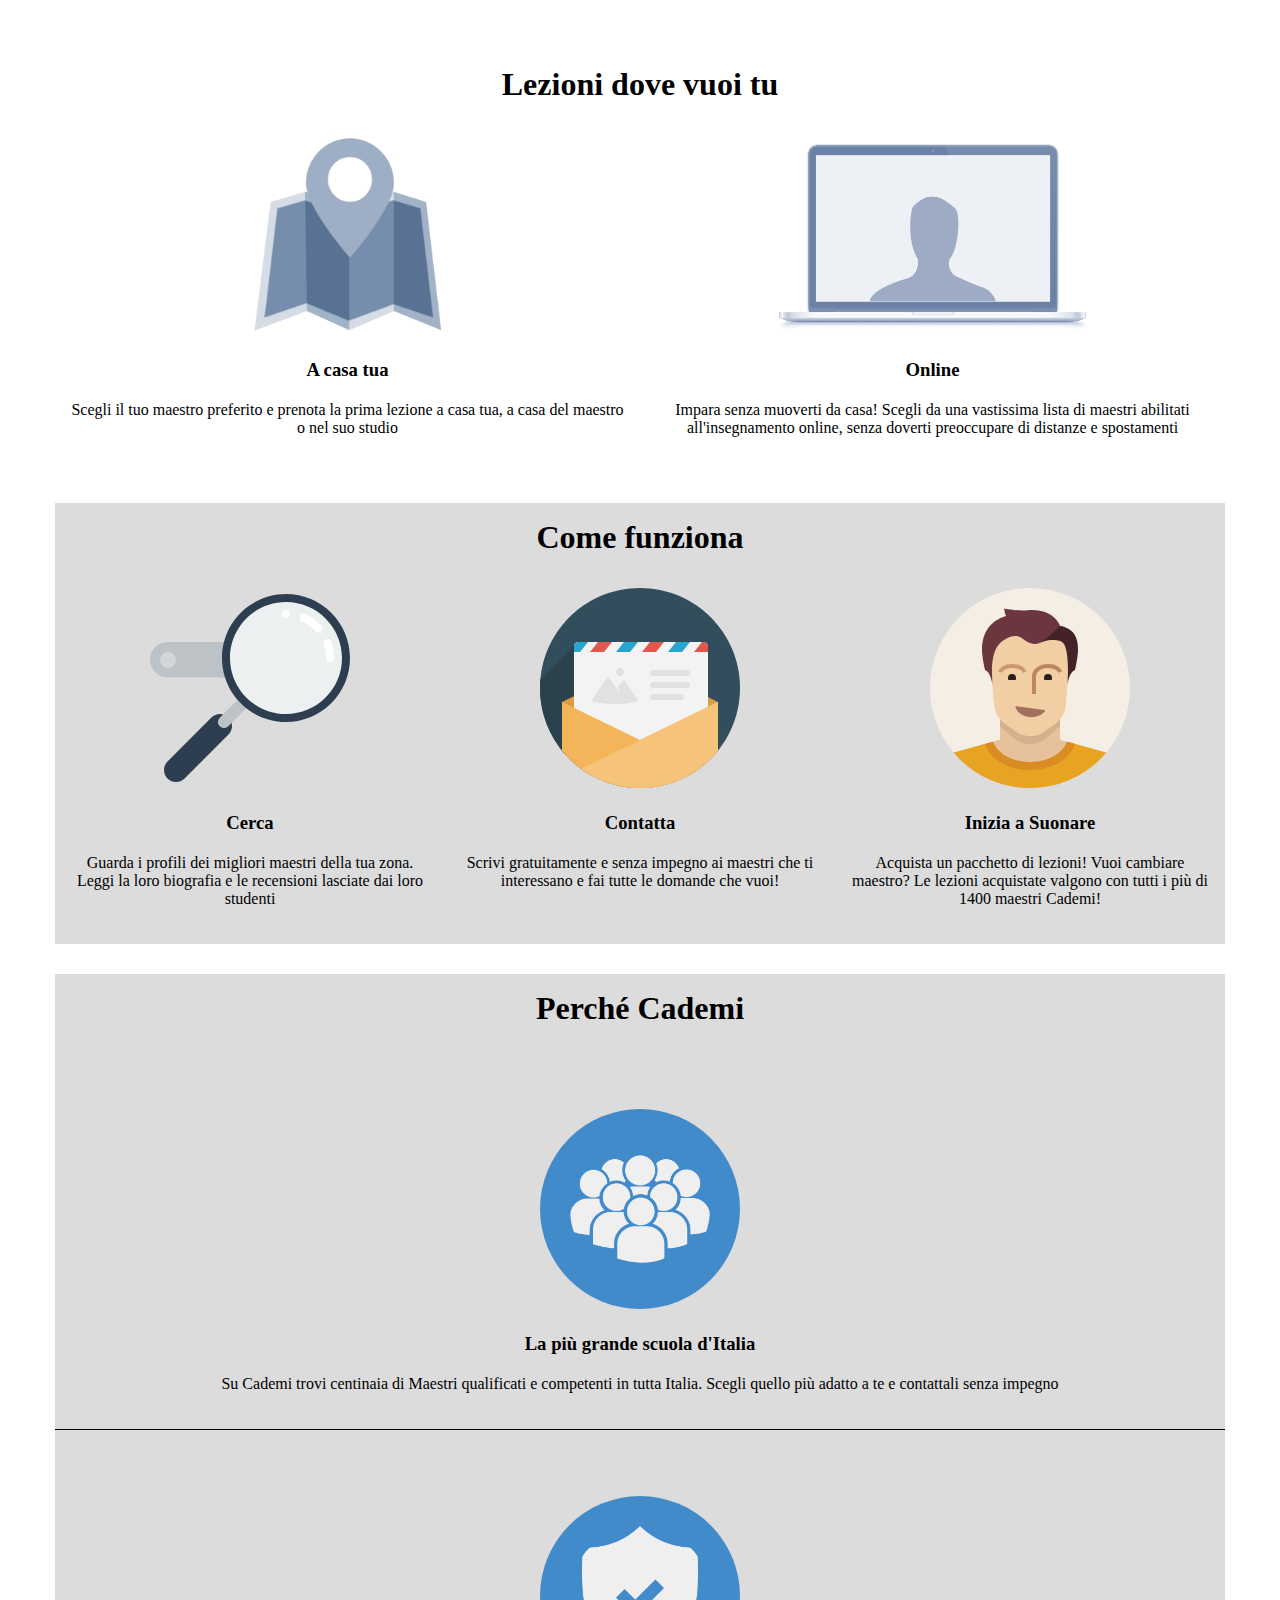
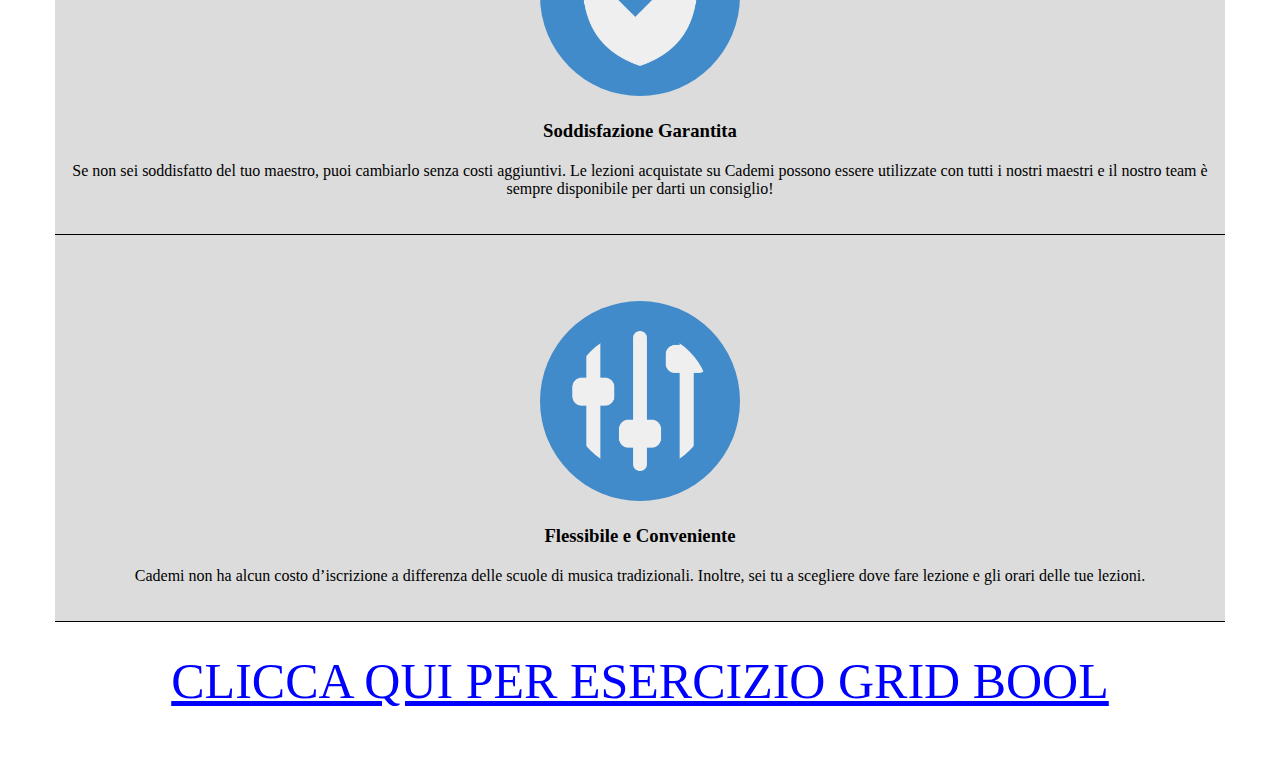
<file: index.html>
<!DOCTYPE html>
<html>
  <head>
    <meta charset="utf-8">
    <meta name="viewport" content="width=device-width, initial-scale=1.0">
    <link rel="stylesheet" href="css/style.css">
    <link rel="stylesheet" href="css/grid.css">
    <script src="js/myscripts.js"></script>
    <title>Boolean aCademy</title>
  </head>
  <body>
    <div id="lezioni" class="container">
      <div class="col-lg-12 col-md-12 col-xs-12"><h1>Lezioni dove vuoi tu</h1></div>

      <div class="col-lg-6 col-md-6 col-xs-12">
        <img src="img/icon/maps.png" alt="">
        <h3>A casa tua</h3>
        <p>Scegli il tuo maestro preferito e prenota la prima lezione a casa tua, a casa del maestro o nel suo studio</p>
      </div>

      <div class="col-lg-6 col-md-6 col-xs-12">
        <img src="img/icon/screen.png" alt="">
        <h3>Online</h3>
        <p>Impara senza muoverti da casa! Scegli da una vastissima lista di maestri abilitati all'insegnamento online, senza doverti preoccupare di distanze e spostamenti</p>
      </div>
    </div>

    <div id="steps" class="container bkg-gray">
      <div class="col-lg-12 col-md-12 col-xs-12"><h1>Come funziona</h1></div>

      <div class="col-lg-4 col-md-4 col-xs-12">
        <img src="img/search.svg" alt="">
        <h3>Cerca</h3>
        <p>Guarda i profili dei migliori maestri della tua zona. Leggi la loro biografia e le recensioni lasciate dai loro studenti</p>
      </div>

      <div class="col-lg-4 col-md-4 col-xs-12">
        <img src="img/letter.svg" alt="">
        <h3>Contatta</h3>
        <p>Scrivi gratuitamente e senza impegno ai maestri che ti interessano e fai tutte le domande che vuoi!</p>
      </div>

      <div class="col-lg-4 col-md-4 col-xs-12">
        <img src="img/male.svg" alt="">
        <h3>Inizia a Suonare</h3>
        <p>Acquista un pacchetto di lezioni! Vuoi cambiare maestro? Le lezioni acquistate valgono con tutti i più di 1400 maestri Cademi!</p>
      </div>
    </div>

    <div id="why" class="container bkg-gray">
      <div class="col-lg-12 col-md-12 col-xs-12 pdng-btm-20"><h1>Perché Cademi</h1></div>

      <div class="col-lg-12 col-md-12 col-xs-12 bd-btm mrgn-top50">
        <img src="img/icon/profile.png" alt="">
        <h3>La più grande scuola d'Italia</h3>
        <p>Su Cademi trovi centinaia di Maestri qualificati e competenti in tutta Italia. Scegli quello più adatto a te e contattali senza impegno</p>
      </div>

      <div class="col-lg-12 col-md-12 col-xs-12 bd-btm mrgn-top50">
        <img src="img/icon/secure.png" alt="">
        <h3>Soddisfazione Garantita</h3>
        <p>Se non sei soddisfatto del tuo maestro, puoi cambiarlo senza costi aggiuntivi. Le lezioni acquistate su Cademi possono essere utilizzate con tutti i nostri maestri e il nostro team è sempre disponibile per darti un consiglio!</p>
      </div>

      <div class="col-lg-12 col-md-12 col-xs-12 bd-btm mrgn-top50">
        <img src="img/icon/flex.png" alt="">
        <h3>Flessibile e Conveniente</h3>
        <p>Cademi non ha alcun costo d’iscrizione a differenza delle scuole di musica tradizionali. Inoltre, sei tu a scegliere dove fare lezione e gli orari delle tue lezioni.</p>
      </div>
    </div>

    <div id="link-grid-bool">
      <a href="grid-bool-responsive.html">CLICCA QUI PER ESERCIZIO GRID BOOL</a>
    </div>
  </body>
</html>
</file>
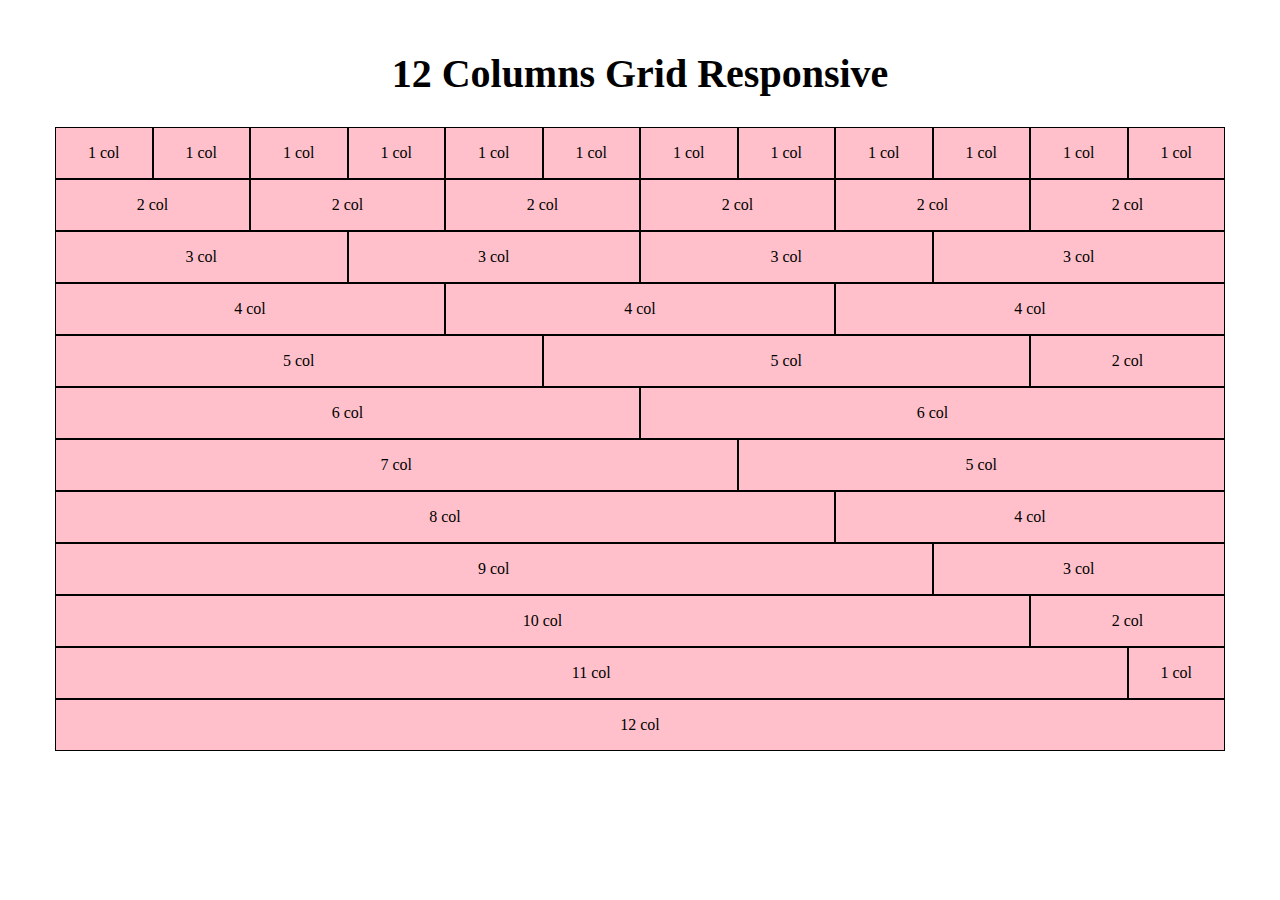
<file: grid-bool-responsive.html>
<!DOCTYPE html>
<html lang="en">
<head>
  <meta charset="UTF-8">
  <meta name="viewport" content="width=device-width, initial-scale=1.0">
  <meta http-equiv="X-UA-Compatible" content="ie=edge">
  <title>12 Columns Grid</title>
  <link rel="stylesheet" href="css/style.css">
  <link rel="stylesheet" href="css/grid.css">
</head>
<body>
  <div id="colresp12">
    <h2>12 Columns Grid Responsive</h2>
    <div class="container">
      <div class="col-lg-1 col-md-2 col-xs-4">1 col</div>
      <div class="col-lg-1 col-md-2 col-xs-4">1 col</div>
      <div class="col-lg-1 col-md-2 col-xs-4">1 col</div>
      <div class="col-lg-1 col-md-2 col-xs-4">1 col</div>
      <div class="col-lg-1 col-md-2 col-xs-4">1 col</div>
      <div class="col-lg-1 col-md-2 col-xs-4">1 col</div>
      <div class="col-lg-1 col-md-2 col-xs-4">1 col</div>
      <div class="col-lg-1 col-md-2 col-xs-4">1 col</div>
      <div class="col-lg-1 col-md-2 col-xs-4">1 col</div>
      <div class="col-lg-1 col-md-2 col-xs-4">1 col</div>
      <div class="col-lg-1 col-md-2 col-xs-4">1 col</div>
      <div class="col-lg-1 col-md-2 col-xs-4">1 col</div>
    </div>
    <div class="container">
      <div class="col-lg-2 col-md-4 col-xs-6">2 col</div>
      <div class="col-lg-2 col-md-4 col-xs-6">2 col</div>
      <div class="col-lg-2 col-md-4 col-xs-6">2 col</div>
      <div class="col-lg-2 col-md-4 col-xs-6">2 col</div>
      <div class="col-lg-2 col-md-4 col-xs-6">2 col</div>
      <div class="col-lg-2 col-md-4 col-xs-6">2 col</div>
    </div>
    <div class="container">
      <div class="col-lg-3 col-md-6 col-xs-12">3 col</div>
      <div class="col-lg-3 col-md-6 col-xs-12">3 col</div>
      <div class="col-lg-3 col-md-6 col-xs-12">3 col</div>
      <div class="col-lg-3 col-md-6 col-xs-12">3 col</div>
    </div>
    <div class="container">
      <div class="col-lg-4 col-md-6 col-xs-12">4 col</div>
      <div class="col-lg-4 col-md-6 col-xs-12">4 col</div>
      <div class="col-lg-4 col-md-6 col-xs-12">4 col</div>
    </div>
    <div class="container">
      <div class="col-lg-5 col-md-6 col-xs-12">5 col</div>
      <div class="col-lg-5 col-md-6 col-xs-12">5 col</div>
      <div class="col-lg-2 col-md-12 col-xs-12">2 col</div>
    </div>
    <div class="container">
      <div class="col-lg-6 col-md-12 col-xs-12">6 col</div>
      <div class="col-lg-6 col-md-12 col-xs-12">6 col</div>
    </div>
    <div class="container">
      <div class="col-lg-7 col-md-12 col-xs-12">7 col</div>
      <div class="col-lg-5 col-md-12 col-xs-12">5 col</div>
      <div class="col-lg-8 col-md-12 col-xs-12">8 col</div>
      <div class="col-lg-4 col-md-12 col-xs-12">4 col</div>
      <div class="col-lg-9 col-md-12 col-xs-12">9 col</div>
      <div class="col-lg-3 col-md-12 col-xs-12">3 col</div>
      <div class="col-lg-10 col-md-12 col-xs-12">10 col</div>
      <div class="col-lg-2 col-md-12 col-xs-12">2 col</div>
      <div class="col-lg-11 col-md-12 col-xs-12">11 col</div>
      <div class="col-lg-1 col-md-12 col-xs-12">1 col</div>
      <div class="col-lg-12 col-md-12 col-xs-12">12 col</div>
    </div>
  </div>

</body>
</html>
</file>
<file: css/style.css>
* {
  margin: 0 auto;
  padding: 0;
  box-sizing: border-box;
}

body {
  padding: 50px;
}

/* UTILITIES */

.bd-btm {
  border-bottom: 1px solid black;
}

.bkg-gray {
  background: gainsboro;
}

.mrgn-top50 {
  margin-top: 50px;
}

/* STYLES */

#why img,
h3,
p {
  padding-bottom: 20px;
}

h3 {
  padding-top: 20px;
}

img {
  max-width: 100%;
  height: 200px;
}

#why img {
  background-color:#428bca;
  border-radius:50%;
  padding: 30px;
}

#link-grid-bool {
  text-align: center;
}

#link-grid-bool a {
  font-size: 50px;
  color: blue;
}
</file>
<file: css/grid.css>
/* COLUMNS CONTAINER */
.container {
  width: 1170px;
  max-width: 100%;
  margin: 0 auto;
  margin-bottom: 30px;
}

.container::after {
  content: '';
  display: table;
  clear: both;
}

/* COLUMNS COMMON STYLES */
[class*="col-"] {
  float: left;
  padding: 16px;
  text-align: center;
}

[class^="col-"].p-0 {
  padding: 0;
}

/* COLUMNS DIMENSION */
/* GRIGLIA >=992PX */
@media all and (min-width: 992px) {

  .col-lg-1 {
    width: calc(100% / 12);
  }

  .col-lg-2 {
    width: calc((100% / 12) * 2);
  }

  .col-lg-3 {
    width: calc((100% / 12) * 3);
  }

  .col-lg-4 {
    width: calc((100% / 12) * 4);
  }

  .col-lg-5 {
    width: calc((100% / 12) * 5);
  }

  .col-lg-6 {
    width: 50%;
  }

  .col-lg-7 {
    width: calc((100% / 12) * 7);
  }

  .col-lg-8 {
    width: calc((100% / 12) * 8);
  }

  .col-lg-9 {
    width: calc((100% / 12) * 9);
  }

  .col-lg-10 {
    width: calc((100% / 12) * 10);
  }

  .col-lg-11 {
    width: calc((100% / 12) * 11);
  }

  .col-lg-12 {
    width: 100%;
  }

  /* OFFSET */
  .offset-lg-1 {
    margin-left: calc(100% / 12);
  }

  .offset-lg-2 {
    margin-left: calc((100% / 12) * 2);
  }

  .offset-lg-3 {
    margin-left: calc((100% / 12) * 3);
  }

  .offset-lg-4 {
    margin-left: calc((100% / 12) * 4);
  }

  .offset-lg-5 {
    margin-left: calc((100% / 12) * 5);
  }

  .offset-lg-6 {
    margin-left: calc((100% / 12) * 6);
  }

  .offset-lg-7 {
    margin-left: calc((100% / 12) * 7);
  }

  .offset-lg-8 {
    margin-left: calc((100% / 12) * 8);
  }

  .offset-lg-9 {
    margin-left: calc((100% / 12) * 9);
  }

  .offset-lg-10{
    margin-left: calc((100% / 12) * 10);
  }

  .offset-lg-11 {
    margin-left: calc((100% / 12) * 11);
  }
}

/* GRIGLIA DA 768px a 991px */
@media all and (min-width: 768px) and (max-width: 991px) {

  .col-md-1 {
    width: calc(100% / 12);
  }

  .col-md-2 {
    width: calc((100% / 12) * 2);
  }

  .col-md-3 {
    width: calc((100% / 12) * 3);
  }

  .col-md-4 {
    width: calc((100% / 12) * 4);
  }

  .col-md-5 {
    width: calc((100% / 12) * 5);
  }

  .col-md-6 {
    width: 50%;
  }

  .col-md-7 {
    width: calc((100% / 12) * 7);
  }

  .col-md-8 {
    width: calc((100% / 12) * 8);
  }

  .col-md-9 {
    width: calc((100% / 12) * 9);
  }

  .col-md-10 {
    width: calc((100% / 12) * 10);
  }

  .col-md-11 {
    width: calc((100% / 12) * 11);
  }

  .col-md-12 {
    width: 100%;
  }

  /* OFFSET */
  .offset-md-1 {
    margin-left: calc(100% / 12);
  }

  .offset-md-2 {
    margin-left: calc((100% / 12) * 2);
  }

  .offset-md-3 {
    margin-left: calc((100% / 12) * 3);
  }

  .offset-md-4 {
    margin-left: calc((100% / 12) * 4);
  }

  .offset-md-5 {
    margin-left: calc((100% / 12) * 5);
  }

  .offset-md-6 {
    margin-left: calc((100% / 12) * 6);
  }

  .offset-md-7 {
    margin-left: calc((100% / 12) * 7);
  }

  .offset-md-8 {
    margin-left: calc((100% / 12) * 8);
  }

  .offset-md-9 {
    margin-left: calc((100% / 12) * 9);
  }

  .offset-md-10{
    margin-left: calc((100% / 12) * 10);
  }

  .offset-md-11 {
    margin-left: calc((100% / 12) * 11);
  }
}

/* GRIGLIA >767px */
@media all and (max-width: 767px) {

  .col-xs-1 {
    width: calc(100% / 12);
  }

  .col-xs-2 {
    width: calc((100% / 12) * 2);
  }

  .col-xs-3 {
    width: calc((100% / 12) * 3);
  }

  .col-xs-4 {
    width: calc((100% / 12) * 4);
  }

  .col-xs-5 {
    width: calc((100% / 12) * 5);
  }

  .col-xs-6 {
    width: 50%;
  }

  .col-xs-7 {
    width: calc((100% / 12) * 7);
  }

  .col-xs-8 {
    width: calc((100% / 12) * 8);
  }

  .col-xs-9 {
    width: calc((100% / 12) * 9);
  }

  .col-xs-10 {
    width: calc((100% / 12) * 10);
  }

  .col-xs-11 {
    width: calc((100% / 12) * 11);
  }

  .col-xs-12 {
    width: 100%;
  }

  /* OFFSET */
  .offset-xs-1 {
    margin-left: calc(100% / 12);
  }

  .offset-xs-2 {
    margin-left: calc((100% / 12) * 2);
  }

  .offset-xs-3 {
    margin-left: calc((100% / 12) * 3);
  }

  .offset-xs-4 {
    margin-left: calc((100% / 12) * 4);
  }

  .offset-xs-5 {
    margin-left: calc((100% / 12) * 5);
  }

  .offset-xs-6 {
    margin-left: calc((100% / 12) * 6);
  }

  .offset-xs-7 {
    margin-left: calc((100% / 12) * 7);
  }

  .offset-xs-8 {
    margin-left: calc((100% / 12) * 8);
  }

  .offset-xs-9 {
    margin-left: calc((100% / 12) * 9);
  }

  .offset-xs-10{
    margin-left: calc((100% / 12) * 10);
  }

  .offset-xs-11 {
    margin-left: calc((100% / 12) * 11);
  }
}

/* COLUMN STYLES UTILITIES FOR GRID BOOL RESPONSIVE */
#colresp12 {
  text-align: center;
}

#colresp12 h2 {
  margin-bottom: 30px;
  font-size: 40px;
}

#colresp12 [class*="col-"] {
  background: pink;
  border: 1px solid black;
}

#colresp12 .container {
  margin-bottom: 0;
}
</file>
